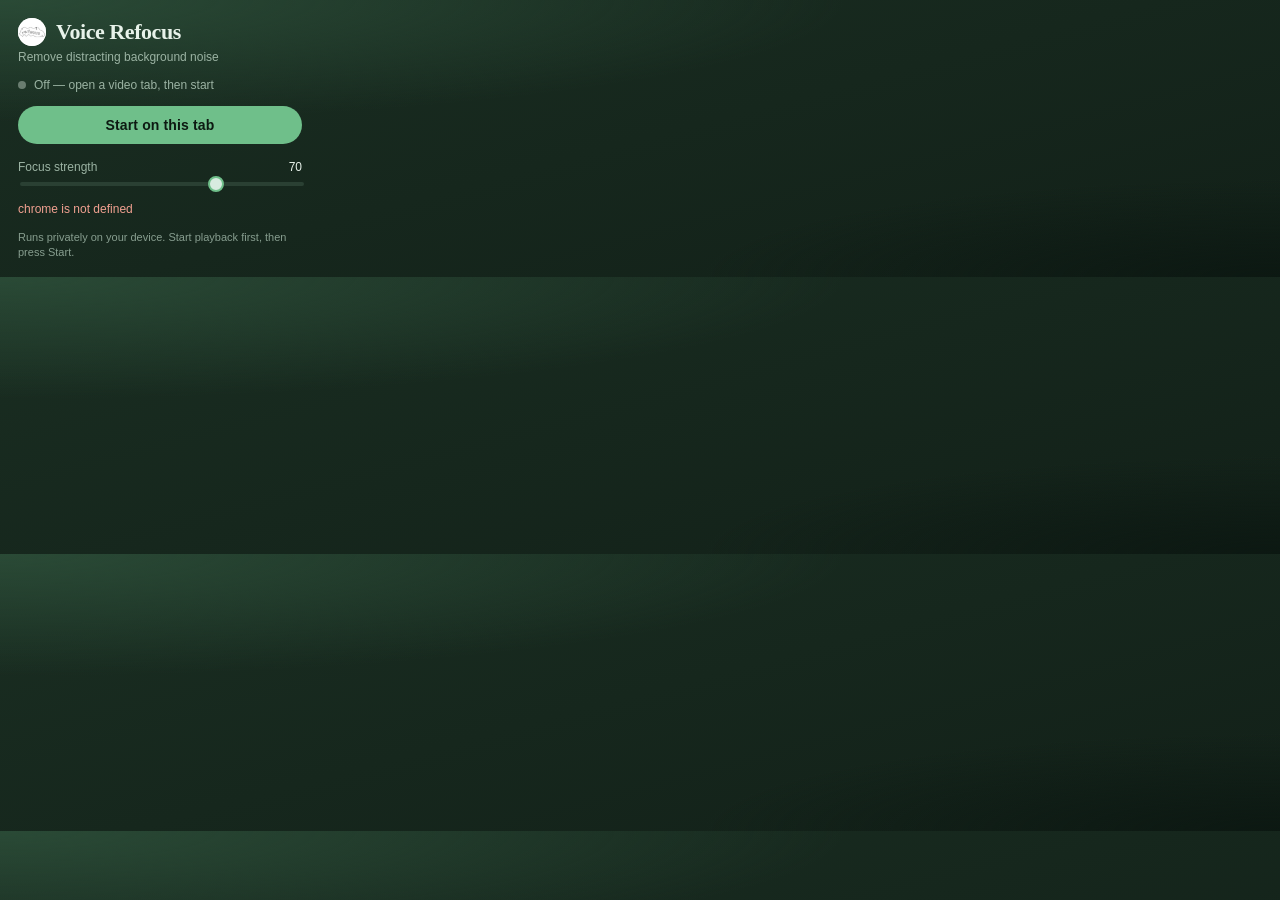
<file: refocus-publish/popup.html>
<!DOCTYPE html>
<html lang="en">
<head>
  <meta charset="utf-8" />
  <meta name="viewport" content="width=device-width, initial-scale=1" />
  <title>Voice Refocus</title>
  <link rel="stylesheet" href="popup.css" />
</head>
<body>
  <main class="panel">
    <header class="header">
      <div class="brand">
        <img class="logo" src="icons/icon48.png" alt="" width="28" height="28" />
        <h1>Voice Refocus</h1>
      </div>
      <p class="tag">Remove distracting background noise</p>
    </header>
    <section class="status-row">
      <span id="statusDot" class="dot" aria-hidden="true"></span>
      <span id="statusText">Off — open a video tab, then start</span>
    </section>
    <button id="toggleBtn" class="primary" type="button">Start on this tab</button>
    <section class="controls" aria-label="Controls">
      <label class="slider">
        <div class="slider-top">
          <span>Focus strength</span>
          <span id="suppressionVal">70</span>
        </div>
        <input id="suppression" type="range" min="0" max="100" value="70" />
      </label>
    </section>
    <p id="error" class="error" hidden></p>
    <footer class="hint">
      Runs privately on your device. Start playback first, then press Start.
    </footer>
  </main>
  <script src="popup.js"></script>
</body>
</html>
</file>
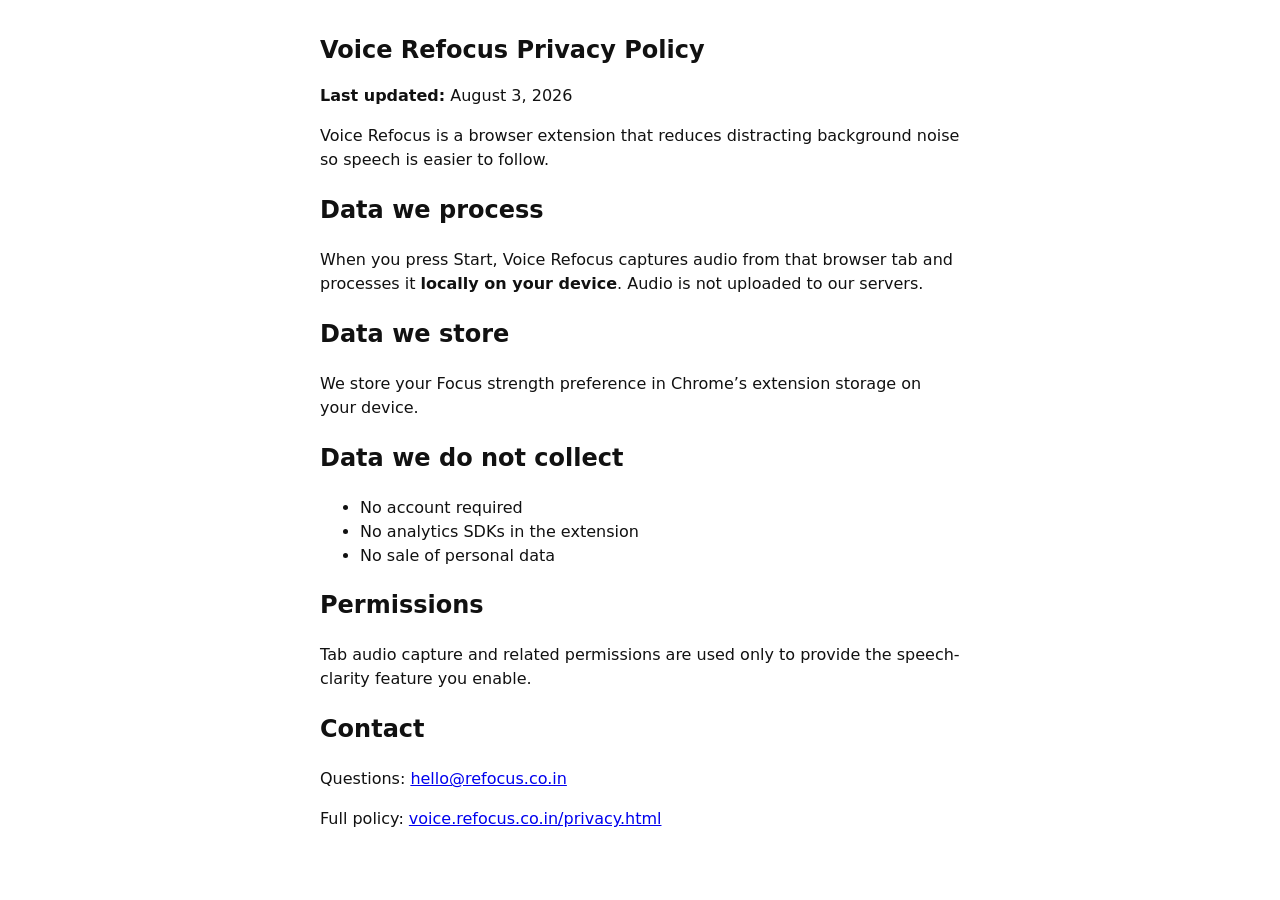
<file: refocus-publish/privacy.html>
<!DOCTYPE html>
<html lang="en">
<head>
  <meta charset="utf-8" />
  <meta name="viewport" content="width=device-width, initial-scale=1" />
  <title>Voice Refocus Privacy Policy</title>
  <style>
    body { font-family: system-ui, sans-serif; max-width: 40rem; margin: 2rem auto; padding: 0 1rem; line-height: 1.5; color: #111; }
    h1 { font-size: 1.5rem; }
  </style>
</head>
<body>
  <h1>Voice Refocus Privacy Policy</h1>
  <p><strong>Last updated:</strong> August 3, 2026</p>
  <p>Voice Refocus is a browser extension that reduces distracting background noise so speech is easier to follow.</p>
  <h2>Data we process</h2>
  <p>When you press Start, Voice Refocus captures audio from that browser tab and processes it <strong>locally on your device</strong>. Audio is not uploaded to our servers.</p>
  <h2>Data we store</h2>
  <p>We store your Focus strength preference in Chrome’s extension storage on your device.</p>
  <h2>Data we do not collect</h2>
  <ul>
    <li>No account required</li>
    <li>No analytics SDKs in the extension</li>
    <li>No sale of personal data</li>
  </ul>
  <h2>Permissions</h2>
  <p>Tab audio capture and related permissions are used only to provide the speech-clarity feature you enable.</p>
  <h2>Contact</h2>
  <p>Questions: <a href="mailto:hello@refocus.co.in">hello@refocus.co.in</a></p>
  <p>Full policy: <a href="https://voice.refocus.co.in/privacy.html">voice.refocus.co.in/privacy.html</a></p>
</body>
</html>
</file>
<file: refocus-publish/popup.css>
:root {
  --bg0: #122018;
  --bg1: #1a2e22;
  --ink: #e8f2ea;
  --muted: #9bb3a3;
  --accent: #6fbf8a;
  --accent-ink: #0d1a12;
  --danger: #f0a090;
  --track: #2a4033;
  --thumb: #d7ebe0;
  --radius: 14px;
  font-family: "Iowan Old Style", "Palatino Linotype", Palatino, "Times New Roman", serif;
}

* {
  box-sizing: border-box;
}

body {
  margin: 0;
  width: 320px;
  color: var(--ink);
  background:
    radial-gradient(120% 80% at 0% 0%, #2a4a36 0%, transparent 55%),
    radial-gradient(90% 70% at 100% 100%, #0c1812 0%, transparent 50%),
    linear-gradient(165deg, var(--bg1), var(--bg0));
}

.panel {
  padding: 18px 18px 16px;
  display: grid;
  gap: 14px;
}

.header {
  display: grid;
  gap: 4px;
}

.brand {
  display: flex;
  align-items: center;
  gap: 10px;
}

.logo {
  width: 28px;
  height: 28px;
  border-radius: 50%;
  object-fit: cover;
  background: #fff;
}

h1 {
  margin: 0;
  font-size: 22px;
  font-weight: 700;
  letter-spacing: -0.02em;
}

.tag {
  margin: 0;
  color: var(--muted);
  font-size: 12px;
  font-family: "Segoe UI", "Helvetica Neue", sans-serif;
}

.status-row {
  display: flex;
  align-items: center;
  gap: 8px;
  font-size: 12px;
  font-family: "Segoe UI", "Helvetica Neue", sans-serif;
  color: var(--muted);
}

.dot {
  width: 8px;
  height: 8px;
  border-radius: 50%;
  background: #6a7d70;
}

.dot.on {
  background: var(--accent);
}

.dot.loading {
  background: #d9c4a5;
  animation: pulse 1s ease-in-out infinite;
}

@keyframes pulse {
  0%,
  100% {
    opacity: 0.35;
  }
  50% {
    opacity: 1;
  }
}

.primary {
  appearance: none;
  border: 0;
  border-radius: 999px;
  padding: 12px 16px;
  font: 600 14px/1 "Segoe UI", "Helvetica Neue", sans-serif;
  letter-spacing: 0.01em;
  color: var(--accent-ink);
  background: var(--accent);
  cursor: pointer;
  transition: transform 120ms ease, filter 120ms ease;
}

.primary:hover {
  filter: brightness(1.05);
}

.primary:active {
  transform: translateY(1px);
}

.primary.stop {
  background: #d9c4a5;
}

.controls {
  display: grid;
  gap: 12px;
  padding-top: 2px;
}

.slider {
  display: grid;
  gap: 6px;
  font-family: "Segoe UI", "Helvetica Neue", sans-serif;
  font-size: 12px;
}

.slider-top {
  display: flex;
  justify-content: space-between;
  color: var(--muted);
}

.slider-top span:last-child {
  color: var(--ink);
  font-variant-numeric: tabular-nums;
}

input[type="range"] {
  -webkit-appearance: none;
  appearance: none;
  width: 100%;
  height: 4px;
  border-radius: 999px;
  background: var(--track);
  outline: none;
}

input[type="range"]::-webkit-slider-thumb {
  -webkit-appearance: none;
  appearance: none;
  width: 16px;
  height: 16px;
  border-radius: 50%;
  background: var(--thumb);
  border: 2px solid var(--accent);
  cursor: pointer;
}

.error {
  margin: 0;
  color: var(--danger);
  font-size: 12px;
  font-family: "Segoe UI", "Helvetica Neue", sans-serif;
}

.hint {
  margin: 0;
  color: color-mix(in srgb, var(--muted) 85%, transparent);
  font-size: 11px;
  line-height: 1.4;
  font-family: "Segoe UI", "Helvetica Neue", sans-serif;
}
</file>
